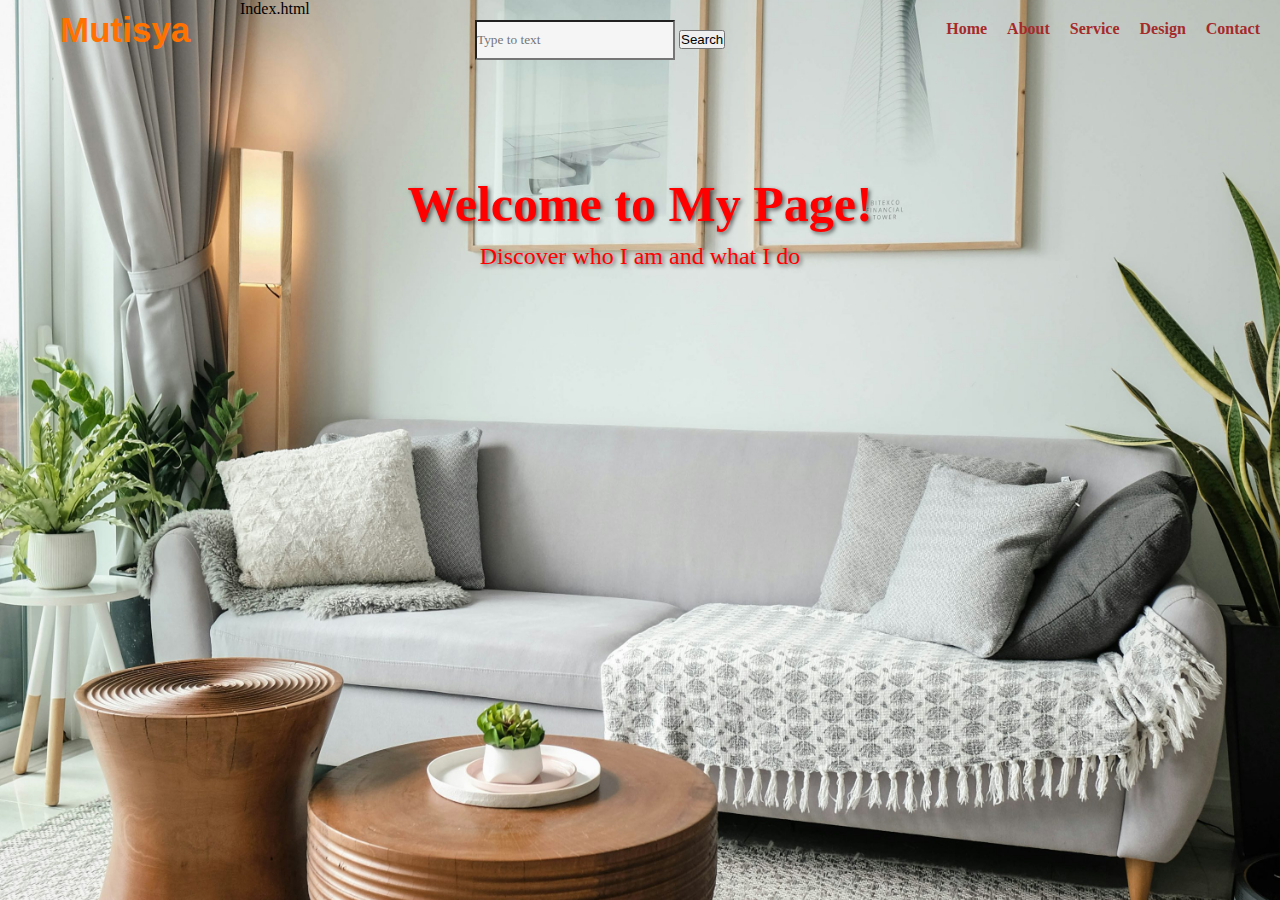
<file: Index.html>
<!DOCTYPE html>
<html lang="en">
    <head>
        
        <LInk rel="stylesheet" href="style.css">
        
    </head>
    <body>
        <div class="main">
            <ul class="moving-objects">
      <li></li><li></li><li></li><li></li><li></li>
    </ul>
            <div class="navbar">Index.html
                <div class="icon">
                    <h2 class="logo">Mutisya</h2>
                </div>
            </div>
            <div class="menu">
                <ul>
                    <li><a href="Home.html">Home</a></li>
                    <li><a href="About.html">About</a></li>
                    <li><a href="Service.html">Service</a></li>
                    <li><a href="Design.html">Design</a></li>
                    <li><a href="Contact.html">Contact</a></li>
                </ul>
            </div>
          <div class="Search" >
            <input class="srch" type="Search" name="" placeholder="Type to text">
            <a href="#"> <button class="btn">Search</button></a>
          </div>
<div class="welcome">
      <h1>Welcome to My Page!</h1>
      <p>Discover who I am and what I do</p>
    </div>
        </div>
    </body>
</html>
</file>
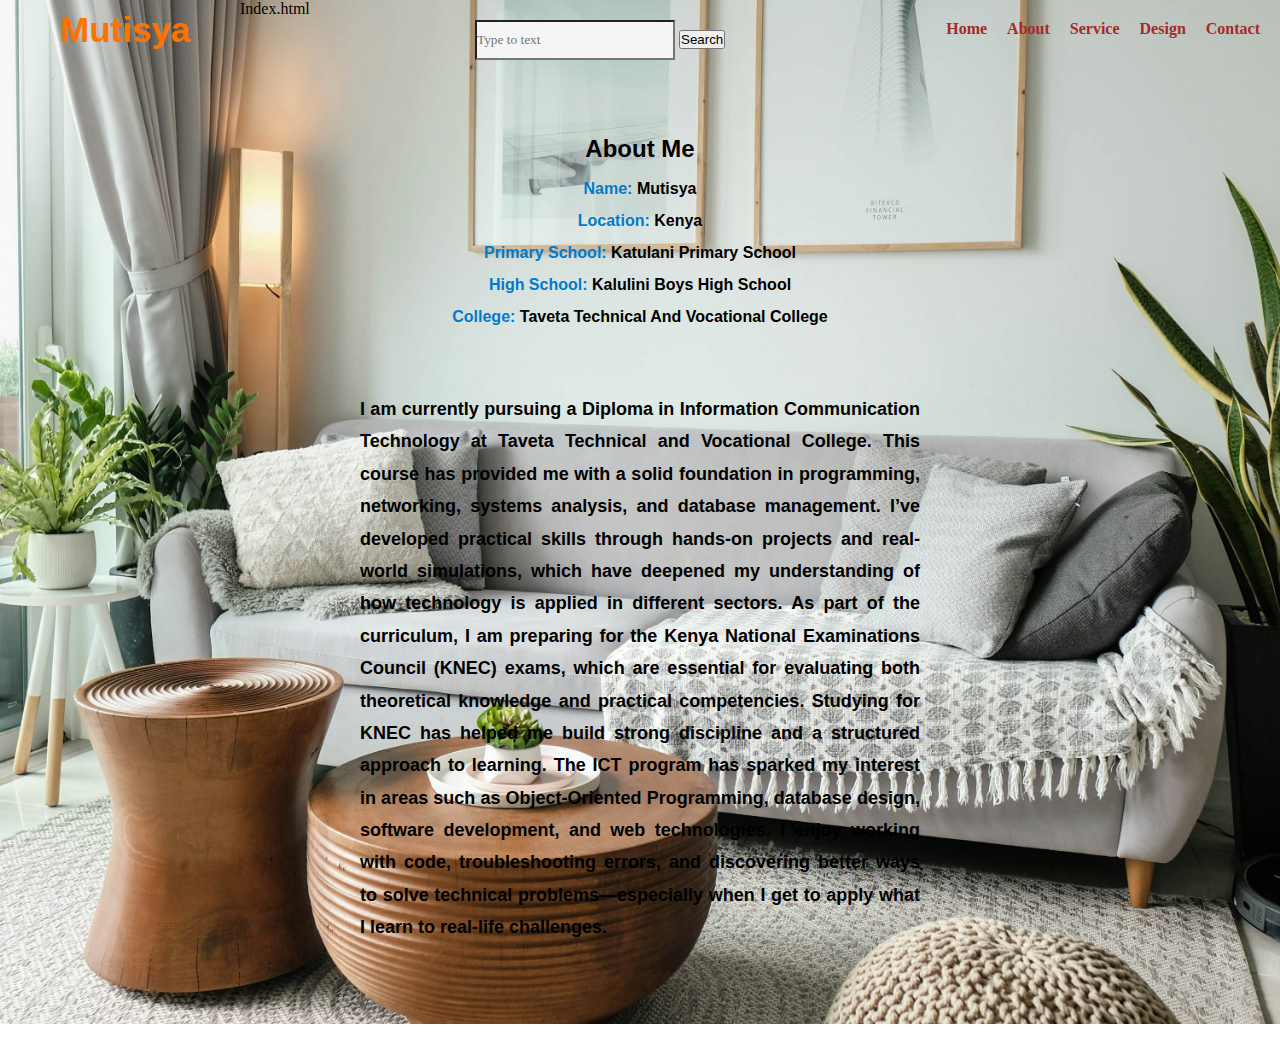
<file: Home.html>
<!DOCTYPE html>
<html lang="en">
    <head>
        
        <LInk rel="stylesheet" href="style.css">
        
    </head>
    <body>
        <div class="main">
            <div class="navbar">Index.html
                <div class="icon">
                    <h2 class="logo">Mutisya</h2>
                </div>
            </div>
            <div class="menu">
                <ul>
                    <li><a href="Index.html">Home</a></li>
                    <li><a href="About.html">About</a></li>
                    <li><a href="Service.html">Service</a></li>
                    <li><a href="Design.html">Design</a></li>
                    <li><a href="Contact.html">Contact</a></li>
                </ul>
            </div>
          <div class="Search" >
            <input class="srch" type="Search" name="" placeholder="Type to text">
            <a href="#"> <button class="btn">Search</button></a>
          </div>
<div class="about-me">
    <h2 class="me">About Me</h2>
    <p><span class="label">Name:</span> Mutisya</p>
    <p><span class="label">Location:</span> Kenya</p>
    <p><span class="label">Primary School:</span> Katulani Primary School</p>
    <p><span class="label">High School:</span> Kalulini Boys High School</p>
    <p><span class="label">College:</span> Taveta Technical And Vocational College</p>
    <h3 class="Details">I am currently pursuing a Diploma in Information Communication Technology at Taveta Technical and Vocational College. This course has provided me with a solid foundation in programming, networking, systems analysis, and database management. I’ve developed practical skills through hands-on projects and real-world simulations, which have deepened my understanding of how technology is applied in different sectors.
As part of the curriculum, I am preparing for the Kenya National Examinations Council (KNEC) exams, which are essential for evaluating both theoretical knowledge and practical competencies. Studying for KNEC has helped me build strong discipline and a structured approach to learning.
The ICT program has sparked my interest in areas such as Object-Oriented Programming, database design, software development, and web technologies. I enjoy working with code, troubleshooting errors, and discovering better ways to solve technical problems—especially when I get to apply what I learn to real-life challenges.
</h3>
</div>

        </div>
    </body>
</html>
</file>
<file: style.css>
*{
    margin: 0px;
    padding: 0;

}

.main {
    width: 100%;
    background: url("3.jpg");
    background-position: center;
    background-size: cover;
    background-repeat: no-repeat;
    background-attachment: fixed;
    min-height: 100vh;
}


.navbar{
    width: 1200px;
    height: 75px;
    margin: auto;
}

.icon{
    width: 200px;
    float: left;
    height: 70px;

}

.logo{
    color: #ff7200;
    font-size: 35px;
    font-family: Arial;
    padding-left: 20px;
    float: left;
    padding-top: 10px;

}

.menu {
    position: absolute;
    top: 0;
    right: 0;
    padding: 20px;
}

.menu ul {
    list-style: none;
    margin: 0;
    padding: 0;
    display: flex;
    gap: 20px;
}

.menu ul li a {
    text-decoration: none;
    color: brown; 
    font-weight: bold;
}
.menu ul li a:hover {
    background: white; 
    color: black; 
    border-radius: 5px;
}

.log{
   color: #ff7200;
    font-size: 35px;
    font-family: Arial;
    padding-left: 20px;
    float: left;
    padding-top: 10px;
 
}
.Search {
  position: absolute;
  top: 0;
  left: 50%;
  transform: translateX(-50%);
  margin-top: 20px;
  width: 330px;
}


.srch{
    font-family: 'Times New Roman';
    width: 200px;
    height: 40px;
    background: whitesmoke;

}
.about-me {
    margin: 30px auto;
    padding: 20px;
    font-family: Arial, sans-serif;
    text-align: center;
    font-weight: bold;
    max-width: 600px;
    line-height: 2;
}

.label {
    color: #007acc; 
    font-weight: bold;
}
.Details {
    max-width: 800px;
    margin: 40px auto;
    padding: 20px;
    font-family: 'Segoe UI', Tahoma, Geneva, Verdana, sans-serif;
    font-size: 18px;
    font-weight: bold;
    line-height: 1.8;
    text-align: justify;
    color: black;
    box-sizing: border-box;
}
/* Welcome Text */
.welcome {
  text-align: center;
  margin-top: 100px;
  color:red;
  text-shadow: 2px 2px 4px rgba(0, 0, 0, 0.6);
}

.welcome h1 {
  font-size: 50px;
  margin-bottom: 10px;
  animation: fadeInDown 2s ease;
}

.welcome p {
  font-size: 24px;
  animation: fadeInUp 2s ease;
}

/* Fade Animations */
@keyframes fadeInDown {
  from { opacity: 0; transform: translateY(-30px); }
  to { opacity: 1; transform: translateY(0); }
}

@keyframes fadeInUp {
  from { opacity: 0; transform: translateY(30px); }
  to { opacity: 1; transform: translateY(0); }
}

/* Moving Objects */
.moving-objects {
  position: absolute;
  top: 0;
  left: 0;
  width: 100%;
  height: 100%;
  overflow: hidden;
  z-index: 0;
  list-style: none;
  margin: 0;
  padding: 0;
}

.moving-objects li {
  position: absolute;
  display: block;
  width: 20px;
  height: 20px;
  background: rgba(255, 255, 255, 0.3);
  animation: move 25s linear infinite;
  bottom: -150px;
  border-radius: 50%;
}

.moving-objects li:nth-child(1) {
  left: 25%;
  width: 40px;
  height: 40px;
  animation-duration: 18s;
}

.moving-objects li:nth-child(2) {
  left: 10%;
  animation-duration: 20s;
}

.moving-objects li:nth-child(3) {
  left: 70%;
  width: 30px;
  height: 30px;
  animation-duration: 22s;
}

.moving-objects li:nth-child(4) {
  left: 40%;
  width: 50px;
  height: 50px;
  animation-duration: 17s;
}

.moving-objects li:nth-child(5) {
  left: 85%;
  width: 25px;
  height: 25px;
  animation-duration: 19s;
}

@keyframes move {
  0% {
    transform: translateY(0) rotate(0deg);
    opacity: 1;
  }
  100% {
    transform: translateY(-1000px) rotate(360deg);
    opacity: 0;
  }
}
</file>
